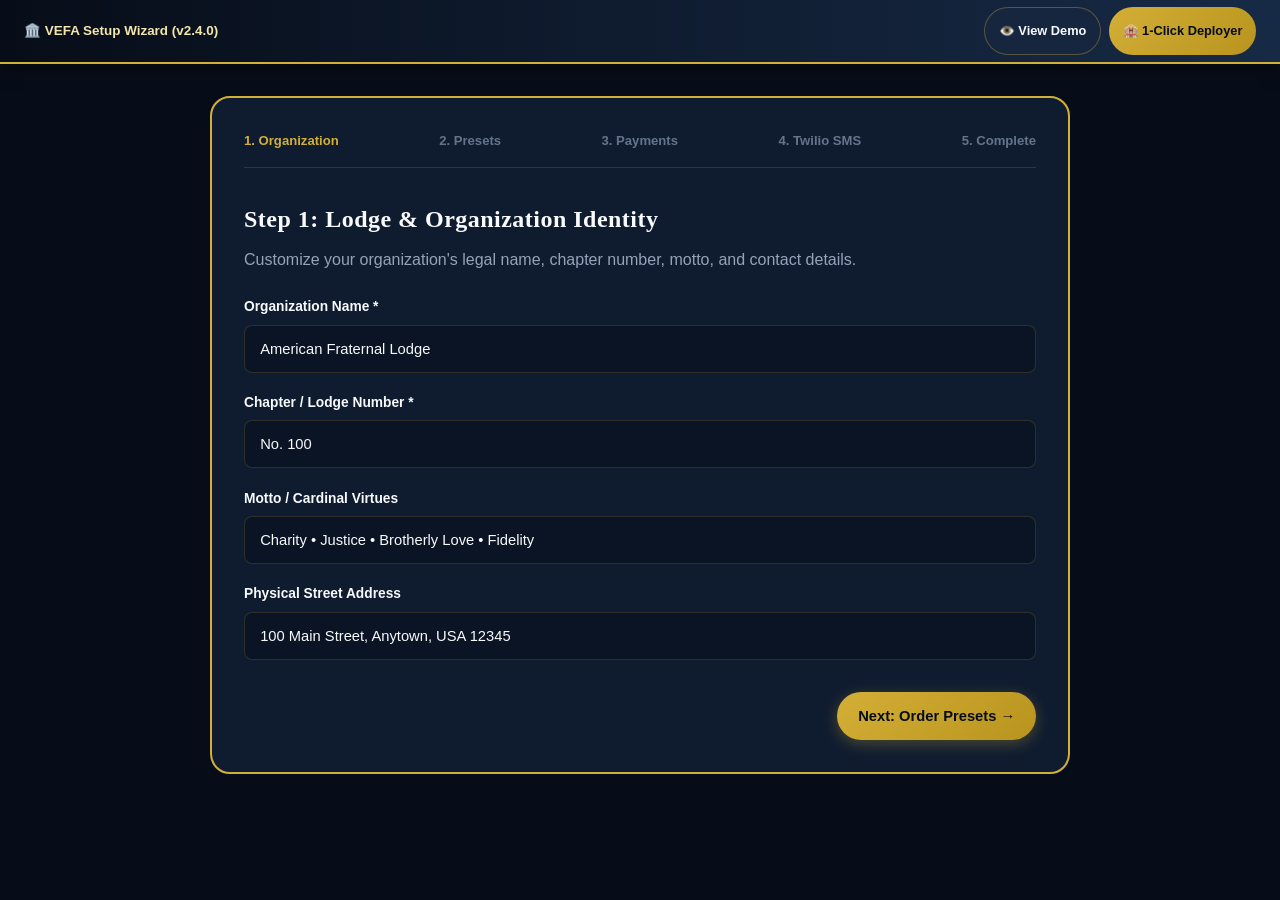
<file: setup.html>
<!DOCTYPE html>
<html lang="en">
<head>
  <meta charset="UTF-8">
  <meta name="viewport" content="width=device-width, initial-scale=1.0">
  <title>Setup Wizard | VEFA Platform v2.4.0</title>
  <link rel="stylesheet" href="styles.css">
  <style>
    .setup-container { max-width: 860px; margin: 2rem auto; padding: 2rem; background: var(--bg-surface); border: 2px solid var(--gold-accent); border-radius: var(--radius-lg); }
    .setup-step { display: none; }
    .setup-step.active { display: block; }
    .step-indicator { display: flex; justify-content: space-between; margin-bottom: 2rem; border-bottom: 1px solid var(--border-subtle); padding-bottom: 1rem; }
    .step-dot { font-size: 0.82rem; font-weight: 700; color: var(--text-muted); }
    .step-dot.active { color: var(--gold-accent); }
  </style>
</head>
<body>

  <!-- Persistent Top Toolbar -->
  <header class="vefa-demo-toolbar">
    <div class="vefa-toolbar-brand">
      <span>🏛️ <strong>VEFA Setup Wizard</strong> (v2.4.0)</span>
    </div>
    <div class="vefa-toolbar-actions">
      <a href="index.html" class="toolbar-btn">👁️ View Demo</a>
      <a href="vefa-deployer.php" class="toolbar-btn primary">🏨 1-Click Deployer</a>
    </div>
  </header>

  <div class="setup-container">
    <div class="step-indicator">
      <span class="step-dot active" id="dot-1">1. Organization</span>
      <span class="step-dot" id="dot-2">2. Presets</span>
      <span class="step-dot" id="dot-3">3. Payments</span>
      <span class="step-dot" id="dot-4">4. Twilio SMS</span>
      <span class="step-dot" id="dot-5">5. Complete</span>
    </div>

    <!-- Step 1 -->
    <div class="setup-step active" id="step-1">
      <h2 style="margin-bottom: 0.5rem;">Step 1: Lodge & Organization Identity</h2>
      <p style="color: var(--text-secondary); margin-bottom: 1.5rem;">Customize your organization's legal name, chapter number, motto, and contact details.</p>
      
      <div class="form-group">
        <label>Organization Name *</label>
        <input type="text" id="wiz-org-name" class="form-control" value="American Fraternal Lodge">
      </div>
      <div class="form-group">
        <label>Chapter / Lodge Number *</label>
        <input type="text" id="wiz-chapter" class="form-control" value="No. 100">
      </div>
      <div class="form-group">
        <label>Motto / Cardinal Virtues</label>
        <input type="text" id="wiz-motto" class="form-control" value="Charity • Justice • Brotherly Love • Fidelity">
      </div>
      <div class="form-group">
        <label>Physical Street Address</label>
        <input type="text" id="wiz-address" class="form-control" value="100 Main Street, Anytown, USA 12345">
      </div>
      <div style="display: flex; justify-content: flex-end; margin-top: 2rem;">
        <button class="btn-primary" onclick="nextStep(2)">Next: Order Presets →</button>
      </div>
    </div>

    <!-- Step 2 -->
    <div class="setup-step" id="step-2">
      <h2 style="margin-bottom: 0.5rem;">Step 2: Fraternal & Civic Order Presets</h2>
      <p style="color: var(--text-secondary); margin-bottom: 1.5rem;">Select your fraternal order type to apply official titles and custom crest emojis.</p>
      
      <div class="form-group">
        <div class="selectable-card selected" style="margin-bottom: 0.8rem;" onclick="selectPreset('ELKS', this)">
          <div>
            <strong>🦌 Benevolent & Protective Order of Elks (BPOE)</strong>
            <p>Official titles: Exalted Ruler, Leading Knight, Loyal Knight, Secretary, Trustees.</p>
          </div>
        </div>
        <div class="selectable-card" style="margin-bottom: 0.8rem;" onclick="selectPreset('GRANGE', this)">
          <div>
            <strong>🌾 The National Grange of the Order of Patrons of Husbandry</strong>
            <p>Official titles: Master / President, Overseer, Lecturer, Secretary.</p>
          </div>
        </div>
        <div class="selectable-card" style="margin-bottom: 0.8rem;" onclick="selectPreset('EAGLES', this)">
          <div>
            <strong>🦅 Fraternal Order of Eagles (F.O.E.)</strong>
            <p>Official titles: Worthy President, Worthy Vice President, Secretary.</p>
          </div>
        </div>
      </div>

      <div style="display: flex; justify-content: space-between; margin-top: 2rem;">
        <button class="btn-secondary" onclick="nextStep(1)">← Back</button>
        <button class="btn-primary" onclick="nextStep(3)">Next: Payments & $150 Hub →</button>
      </div>
    </div>

    <!-- Step 3 -->
    <div class="setup-step" id="step-3">
      <h2 style="margin-bottom: 0.5rem;">Step 3: Multi-Payment Gateway Configuration</h2>
      <p style="color: var(--text-secondary); margin-bottom: 1.5rem;">Set up payment handles for the $150 flat refundable hall rental deposit.</p>
      
      <div class="form-group">
        <label>Cash App $cashtag</label>
        <input type="text" id="wiz-cashapp" class="form-control" value="$Lodge100Community">
      </div>
      <div class="form-group">
        <label>Venmo @handle</label>
        <input type="text" id="wiz-venmo" class="form-control" value="@Lodge100-Charity">
      </div>
      <div class="form-group">
        <label>Chime Sign / Handle</label>
        <input type="text" id="wiz-chime" class="form-control" value="$Lodge100Anytown">
      </div>
      <div class="form-group">
        <label>Zelle Recipient Email</label>
        <input type="email" id="wiz-zelle" class="form-control" value="treasurer@communitylodge100.org">
      </div>
      <div class="form-group">
        <label>Stripe Publishable Key (Optional)</label>
        <input type="text" id="wiz-stripe" class="form-control" placeholder="pk_live_...">
      </div>

      <div style="display: flex; justify-content: space-between; margin-top: 2rem;">
        <button class="btn-secondary" onclick="nextStep(2)">← Back</button>
        <button class="btn-primary" onclick="nextStep(4)">Next: Twilio SMS →</button>
      </div>
    </div>

    <!-- Step 4 -->
    <div class="setup-step" id="step-4">
      <h2 style="margin-bottom: 0.5rem;">Step 4: Volunteer Automation & Twilio SMS</h2>
      <p style="color: var(--text-secondary); margin-bottom: 1.5rem;">Optionally connect Twilio for 24-hour volunteer shift SMS reminder dispatching.</p>
      
      <div class="form-group">
        <label>Twilio Account SID</label>
        <input type="text" id="wiz-twilio-sid" class="form-control" placeholder="ACxxxxxxxxxxxxxxxxxxxxxxxxxxxxxxxx">
      </div>
      <div class="form-group">
        <label>Twilio Auth Token</label>
        <input type="password" id="wiz-twilio-token" class="form-control" placeholder="xxxxxxxxxxxxxxxxxxxxxxxxxxxxxxxx">
      </div>
      <div class="form-group">
        <label>Twilio Sender Phone Number</label>
        <input type="text" id="wiz-twilio-phone" class="form-control" value="+15551234567">
      </div>

      <div style="display: flex; justify-content: space-between; margin-top: 2rem;">
        <button class="btn-secondary" onclick="nextStep(3)">← Back</button>
        <button class="btn-emerald" onclick="finishSetup()">Complete Setup & Save →</button>
      </div>
    </div>

    <!-- Step 5: Post-Setup Action Hub -->
    <div class="setup-step" id="step-5">
      <div style="text-align: center; margin-bottom: 2rem;">
        <div style="font-size: 3rem; margin-bottom: 0.5rem;">🎉</div>
        <h2 style="font-size: 2.2rem; margin-bottom: 0.5rem;">Setup Completed Successfully!</h2>
        <p style="color: var(--text-secondary); font-size: 1.05rem;">
          Your custom fraternal configuration has been saved. What would you like to do next?
        </p>
      </div>

      <div class="post-setup-hub-grid">
        <div class="post-setup-action-card" onclick="window.location.href='index.html'">
          <div style="font-size: 2rem;">👁️</div>
          <div>
            <h4 style="font-size: 1.1rem; margin-bottom: 0.3rem;">View this demo</h4>
            <p style="font-size: 0.84rem; color: var(--text-secondary);">Launch your customized community platform in the browser right now.</p>
          </div>
        </div>

        <div class="post-setup-action-card" onclick="window.location.href='vefa-deployer.php'">
          <div style="font-size: 2rem;">🏨</div>
          <div>
            <h4 style="font-size: 1.1rem; margin-bottom: 0.3rem;">Install now (Hostinger / cPanel)</h4>
            <p style="font-size: 0.84rem; color: var(--text-secondary);">Run the 1-click database installer on your web host.</p>
          </div>
        </div>

        <div class="post-setup-action-card" onclick="saveSetupConfig()">
          <div style="font-size: 2rem;">💾</div>
          <div>
            <h4 style="font-size: 1.1rem; margin-bottom: 0.3rem;">Save setup (Download config.js)</h4>
            <p style="font-size: 0.84rem; color: var(--text-secondary);">Export your custom configuration file to your computer.</p>
          </div>
        </div>

        <div class="post-setup-action-card" onclick="window.location.href='HOSTINGER_DEPLOYMENT_GUIDE.md'">
          <div style="font-size: 2rem;">📖</div>
          <div>
            <h4 style="font-size: 1.1rem; margin-bottom: 0.3rem;">Download instructions</h4>
            <p style="font-size: 0.84rem; color: var(--text-secondary);">Read step-by-step visual deployment and hosting manuals.</p>
          </div>
        </div>
      </div>
    </div>
  </div>

  <script src="config.js"></script>
  <script>
    let currentStep = 1;
    let selectedPreset = 'ELKS';

    function nextStep(step) {
      document.querySelectorAll('.setup-step').forEach(s => s.classList.remove('active'));
      document.querySelectorAll('.step-dot').forEach(d => d.classList.remove('active'));
      
      const stepEl = document.getElementById(`step-${step}`);
      const dotEl = document.getElementById(`dot-${step}`);
      if (stepEl) stepEl.classList.add('active');
      if (dotEl) dotEl.classList.add('active');
      currentStep = step;
    }

    function selectPreset(preset, el) {
      selectedPreset = preset;
      document.querySelectorAll('.selectable-card').forEach(c => c.classList.remove('selected'));
      el.classList.add('selected');
    }

    function finishSetup() {
      const config = { ...FRATERNAL_CONFIG };
      config.organizationName = document.getElementById('wiz-org-name').value;
      config.chapterNumber = document.getElementById('wiz-chapter').value;
      config.motto = document.getElementById('wiz-motto').value;
      config.address = document.getElementById('wiz-address').value;
      config.preset = selectedPreset;

      config.payments.cashAppHandle = document.getElementById('wiz-cashapp').value;
      config.payments.venmoHandle = document.getElementById('wiz-venmo').value;
      config.payments.chimeSign = document.getElementById('wiz-chime').value;
      config.payments.zelleRecipient = document.getElementById('wiz-zelle').value;
      config.payments.stripePublishableKey = document.getElementById('wiz-stripe').value;

      config.webhooks.twilio.accountSid = document.getElementById('wiz-twilio-sid').value;
      config.webhooks.twilio.authToken = document.getElementById('wiz-twilio-token').value;
      config.webhooks.twilio.fromPhoneNumber = document.getElementById('wiz-twilio-phone').value;

      localStorage.setItem('fraternal_live_config', JSON.stringify(config));
      nextStep(5);
    }

    function saveSetupConfig() {
      const config = localStorage.getItem('fraternal_live_config') || JSON.stringify(FRATERNAL_CONFIG, null, 2);
      const content = `/**\n * VEFA Platform (v2.4.0) - Saved Configuration\n * © 2027 VEFA. Contact: admin@vefa.club\n */\nconst FRATERNAL_CONFIG = ${config};`;
      const blob = new Blob([content], { type: 'application/javascript;charset=utf-8;' });
      const link = document.createElement('a');
      link.href = URL.createObjectURL(blob);
      link.setAttribute('download', 'config.js');
      document.body.appendChild(link);
      link.click();
      document.body.removeChild(link);
    }
  </script>
</body>
</html>
</file>
<file: styles.css>
/* ==========================================================================
   VEFA: FRATERNAL & CIVIC COMMUNITY ENGINE (VERSION 2.4.0 - ENTERPRISE EDITION)
   Stylesheet: styles.css
   2026/2027 Standards • Senior Accessibility Suite • Mobile Ergonomics
   ========================================================================== */

:root {
  --primary-navy: #0a192f;
  --primary-navy-light: #172a45;
  --primary-navy-dark: #060d17;
  
  --gold-accent: #d4af37;
  --gold-light: #f3e5ab;
  --gold-hover: #e5be42;
  --gold-glow: rgba(212, 175, 55, 0.35);
  
  --emerald-green: #10b981;
  --emerald-glow: rgba(16, 185, 129, 0.3);
  --crimson-red: #ef4444;
  --amber-orange: #f59e0b;
  --royal-purple: #8b5cf6;
  --cyan-blue: #06b6d4;
  
  --bg-main: #070d18;
  --bg-surface: #0f1c30;
  --bg-surface-elevated: #16263f;
  --bg-glass: rgba(15, 28, 48, 0.88);
  --bg-glass-card: rgba(22, 38, 63, 0.86);
  --bg-input: #0a1424;
  --bg-code: #050a12;
  
  --border-subtle: rgba(212, 175, 55, 0.18);
  --border-medium: rgba(212, 175, 55, 0.35);
  --border-highlight: rgba(212, 175, 55, 0.8);
  
  --text-primary: #f8fafc;
  --text-secondary: #94a3b8;
  --text-muted: #64748b;
  
  --shadow-sm: 0 2px 8px rgba(0, 0, 0, 0.3);
  --shadow-md: 0 8px 24px rgba(0, 0, 0, 0.4);
  --shadow-lg: 0 16px 40px rgba(0, 0, 0, 0.6);
  --shadow-gold: 0 0 25px rgba(212, 175, 55, 0.25);
  
  --radius-sm: 8px;
  --radius-md: 14px;
  --radius-lg: 20px;
  --radius-full: 9999px;
  
  --font-serif: 'Cinzel', 'Playfair Display', Georgia, serif;
  --font-sans: 'Outfit', 'Inter', -apple-system, BlinkMacSystemFont, 'Segoe UI', Roboto, sans-serif;
  --font-mono: 'Fira Code', 'Consolas', 'Courier New', monospace;
  --transition-fast: 0.2s cubic-bezier(0.4, 0, 0.2, 1);
  --transition-normal: 0.35s cubic-bezier(0.4, 0, 0.2, 1);
  --min-touch-target: 48px;
}

/* Senior Accessibility Modes */
body.font-size-large { font-size: 18px; }
body.font-size-xlarge { font-size: 21px; }
body.high-contrast-mode {
  --bg-main: #000000;
  --bg-surface: #0a0a0a;
  --bg-surface-elevated: #141414;
  --text-primary: #ffffff;
  --text-secondary: #e2e8f0;
  --text-muted: #cbd5e1;
  --gold-accent: #ffd700;
  --border-subtle: #ffd700;
  --border-medium: #ffd700;
}
body.senior-mode .btn-primary,
body.senior-mode .btn-secondary,
body.senior-mode .btn-emerald,
body.senior-mode .btn-cyan,
body.senior-mode .toolbar-btn {
  min-height: 54px;
  padding: 0.75rem 1.4rem;
  font-size: 1.05rem;
  font-weight: 700;
}
body.senior-mode .form-control {
  min-height: 52px;
  font-size: 1.1rem;
}

*, *::before, *::after { box-sizing: border-box; margin: 0; padding: 0; }
html { scroll-behavior: smooth; font-size: 16px; }
body { font-family: var(--font-sans); background-color: var(--bg-main); color: var(--text-primary); line-height: 1.6; min-height: 100vh; overflow-x: hidden; padding-bottom: 70px; }

:focus-visible { outline: 3px solid var(--gold-accent); outline-offset: 3px; border-radius: var(--radius-sm); }
h1, h2, h3, h4 { font-family: var(--font-serif); letter-spacing: 0.02em; color: var(--text-primary); }

.text-gold { color: var(--gold-accent) !important; }
.text-emerald { color: var(--emerald-green) !important; }
.text-cyan { color: var(--cyan-blue) !important; }

/* Senior Accessibility Top Bar */
.senior-access-bar {
  background: #050a12;
  border-bottom: 1px solid var(--border-subtle);
  padding: 0.35rem 1.5rem;
  display: flex;
  justify-content: space-between;
  align-items: center;
  font-size: 0.8rem;
  color: var(--text-secondary);
}

.access-btn-group { display: flex; align-items: center; gap: 0.4rem; flex-wrap: wrap; }
.access-pill {
  background: var(--bg-surface-elevated);
  border: 1px solid var(--border-subtle);
  color: var(--text-primary);
  padding: 0.2rem 0.6rem;
  border-radius: var(--radius-full);
  font-size: 0.76rem;
  font-weight: 700;
  cursor: pointer;
  min-height: 28px;
  display: inline-flex;
  align-items: center;
  gap: 0.3rem;
  transition: all var(--transition-fast);
}
.access-pill:hover, .access-pill.active {
  background: var(--gold-accent);
  color: #070d18;
  border-color: var(--gold-accent);
}

/* Persistent Top Toolbar */
.vefa-demo-toolbar {
  background: linear-gradient(90deg, #070d18, #0f1c30, #172a45);
  border-bottom: 2px solid var(--gold-accent);
  padding: 0.45rem 1.5rem;
  display: flex;
  align-items: center;
  justify-content: space-between;
  gap: 1rem;
  position: sticky;
  top: 0;
  z-index: 3000;
  box-shadow: 0 4px 15px rgba(0, 0, 0, 0.5);
  flex-wrap: wrap;
}

.vefa-toolbar-brand { display: flex; align-items: center; gap: 0.5rem; font-size: 0.84rem; color: var(--gold-light); font-weight: 700; }
.vefa-toolbar-actions { display: flex; align-items: center; gap: 0.5rem; flex-wrap: wrap; }

.toolbar-btn {
  background: var(--bg-surface-elevated);
  border: 1px solid var(--border-medium);
  color: var(--text-primary);
  padding: 0.45rem 0.85rem;
  border-radius: var(--radius-full);
  font-size: 0.8rem;
  font-weight: 600;
  cursor: pointer;
  display: inline-flex;
  align-items: center;
  gap: 0.35rem;
  min-height: var(--min-touch-target);
  transition: all var(--transition-fast);
  text-decoration: none;
}
.toolbar-btn:hover {
  background: rgba(212, 175, 55, 0.2);
  border-color: var(--gold-accent);
  color: var(--gold-accent);
  transform: translateY(-1px);
}
.toolbar-btn.primary {
  background: linear-gradient(135deg, var(--gold-accent), #b8941e);
  color: #070d18;
  border: none;
  font-weight: 700;
}

/* Officer Floating Action Bar */
.officer-admin-bar {
  background: linear-gradient(90deg, #1e1b4b, #312e81);
  border-bottom: 2px solid var(--royal-purple);
  padding: 0.5rem 1.5rem;
  display: none;
  align-items: center;
  justify-content: space-between;
  position: sticky;
  top: 48px;
  z-index: 2500;
  box-shadow: 0 4px 15px rgba(0, 0, 0, 0.6);
}
.officer-admin-bar.active { display: flex; }

/* Admin Inline Control Badges */
.admin-card-controls {
  position: absolute;
  top: 10px;
  right: 10px;
  display: none;
  gap: 0.35rem;
  z-index: 10;
}
body.admin-mode-active .admin-card-controls {
  display: flex;
}
.admin-control-btn {
  background: rgba(15, 28, 48, 0.92);
  border: 1px solid var(--gold-accent);
  color: var(--gold-accent);
  font-size: 0.74rem;
  padding: 0.2rem 0.5rem;
  border-radius: var(--radius-sm);
  cursor: pointer;
  font-weight: 700;
}
.admin-control-btn:hover {
  background: var(--gold-accent);
  color: #070d18;
}
.admin-control-btn.delete:hover {
  background: var(--crimson-red);
  color: #fff;
  border-color: var(--crimson-red);
}

/* Mandatory Landing Gateway Popup Modal */
.landing-gateway-backdrop {
  position: fixed;
  top: 0; left: 0; right: 0; bottom: 0;
  background: rgba(5, 10, 18, 0.96);
  backdrop-filter: blur(16px);
  z-index: 9999;
  display: flex;
  align-items: center;
  justify-content: center;
  padding: 1.5rem;
  animation: fadeIn 0.4s ease;
}

.landing-gateway-card {
  background: var(--bg-surface);
  border: 2px solid var(--gold-accent);
  border-radius: var(--radius-lg);
  width: 100%;
  max-width: 820px;
  padding: 2.5rem;
  box-shadow: 0 0 50px rgba(212, 175, 55, 0.35), var(--shadow-lg);
  text-align: center;
  position: relative;
}

.gateway-options-grid {
  display: grid;
  grid-template-columns: repeat(3, 1fr);
  gap: 1.25rem;
  margin: 2rem 0 1.5rem;
  text-align: left;
}

.gateway-option-card {
  background: var(--bg-surface-elevated);
  border: 2px solid var(--border-subtle);
  border-radius: var(--radius-md);
  padding: 1.6rem 1.3rem;
  cursor: pointer;
  display: flex;
  flex-direction: column;
  justify-content: space-between;
  min-height: 240px;
  transition: all var(--transition-fast);
}
.gateway-option-card:hover {
  border-color: var(--gold-accent);
  transform: translateY(-4px);
  box-shadow: 0 8px 25px rgba(212, 175, 55, 0.25);
  background: rgba(212, 175, 55, 0.08);
}
.gateway-option-card.primary {
  border-color: var(--gold-accent);
  background: linear-gradient(180deg, rgba(212, 175, 55, 0.12), rgba(22, 38, 63, 0.9));
}

/* Mobile-First Bottom Navigation Bar */
.mobile-bottom-nav {
  position: fixed;
  bottom: 0; left: 0; right: 0;
  background: var(--bg-surface);
  border-top: 2px solid var(--gold-accent);
  display: flex;
  justify-content: space-around;
  align-items: center;
  padding: 0.5rem 0.75rem;
  z-index: 2000;
  box-shadow: 0 -4px 20px rgba(0, 0, 0, 0.5);
}

.mobile-nav-item {
  display: flex;
  flex-direction: column;
  align-items: center;
  text-decoration: none;
  color: var(--text-secondary);
  font-size: 0.72rem;
  font-weight: 600;
  min-width: 54px;
  padding: 0.35rem;
  border-radius: var(--radius-sm);
  transition: all var(--transition-fast);
}
.mobile-nav-item span:first-child { font-size: 1.4rem; margin-bottom: 0.15rem; }
.mobile-nav-item:hover, .mobile-nav-item.active {
  color: var(--gold-accent);
  background: rgba(212, 175, 55, 0.1);
}

/* Developer (DevOps) Hyper-Cockpit */
.devops-console-view {
  position: fixed;
  top: 0; left: 0; right: 0; bottom: 0;
  background: #040810;
  z-index: 6000;
  display: none;
  flex-direction: column;
  color: #e2e8f0;
}
.devops-console-view.active { display: flex; }

.devops-console-header {
  background: #0a111e;
  border-bottom: 2px solid var(--cyan-blue);
  padding: 0.75rem 1.5rem;
  display: flex;
  justify-content: space-between;
  align-items: center;
}

.devops-console-body {
  display: grid;
  grid-template-columns: 240px 1fr 340px;
  flex: 1;
  overflow: hidden;
}

.devops-sidebar {
  background: #080e18;
  border-right: 1px solid #1e293b;
  padding: 1rem;
  overflow-y: auto;
}

.devops-file-item {
  padding: 0.55rem 0.85rem;
  border-radius: var(--radius-sm);
  font-size: 0.82rem;
  font-family: var(--font-mono);
  color: var(--text-secondary);
  cursor: pointer;
  display: flex;
  align-items: center;
  gap: 0.5rem;
  margin-bottom: 0.35rem;
  min-height: 40px;
  transition: all var(--transition-fast);
}
.devops-file-item:hover, .devops-file-item.active {
  background: rgba(6, 182, 212, 0.15);
  color: var(--cyan-blue);
  border-left: 3px solid var(--cyan-blue);
}

.devops-main-editor {
  background: var(--bg-code);
  display: flex;
  flex-direction: column;
  overflow: hidden;
}

.devops-editor-tabs {
  background: #0b1322;
  border-bottom: 1px solid #1e293b;
  display: flex;
  align-items: center;
  justify-content: space-between;
  padding: 0.45rem 1rem;
}

.devops-code-container {
  flex: 1;
  padding: 1.5rem;
  overflow: auto;
  font-family: var(--font-mono);
  font-size: 0.88rem;
  line-height: 1.6;
  white-space: pre;
  color: #38bdf8;
}

.devops-right-panel {
  background: #080e18;
  border-left: 1px solid #1e293b;
  padding: 1.25rem;
  overflow-y: auto;
}

/* Tournaments & Leaderboard */
.tournament-card {
  background: var(--bg-glass-card);
  border: 2px solid var(--border-medium);
  border-radius: var(--radius-lg);
  padding: 1.5rem;
  display: flex;
  flex-direction: column;
  justify-content: space-between;
  box-shadow: var(--shadow-sm);
  transition: all var(--transition-fast);
}
.tournament-card:hover {
  transform: translateY(-3px);
  border-color: var(--gold-accent);
  box-shadow: var(--shadow-md), var(--shadow-gold);
}

.leaderboard-table {
  width: 100%;
  border-collapse: collapse;
  margin: 1rem 0;
  font-size: 0.88rem;
}
.leaderboard-table th {
  text-align: left;
  padding: 0.5rem 0.6rem;
  border-bottom: 1px solid var(--border-medium);
  color: var(--gold-accent);
  font-size: 0.76rem;
  text-transform: uppercase;
}
.leaderboard-table td {
  padding: 0.6rem;
  border-bottom: 1px solid var(--border-subtle);
}

/* Interactive Option Cards */
.kit-item-row, .selectable-card {
  background: var(--bg-surface-elevated);
  border: 2px solid var(--border-subtle);
  border-radius: var(--radius-md);
  padding: 1.25rem;
  cursor: pointer;
  display: flex;
  align-items: center;
  justify-content: space-between;
  gap: 1rem;
  min-height: var(--min-touch-target);
  transition: all var(--transition-fast);
  user-select: none;
  position: relative;
  overflow: hidden;
}
.kit-item-row:hover, .selectable-card:hover {
  border-color: var(--gold-hover);
  background: rgba(212, 175, 55, 0.08);
  transform: translateY(-2px);
  box-shadow: var(--shadow-sm), var(--shadow-gold);
}
.kit-item-row.selected, .selectable-card.selected {
  border-color: var(--gold-accent);
  background: rgba(212, 175, 55, 0.14);
  box-shadow: 0 0 20px var(--gold-glow);
}
.kit-item-row.selected::after, .selectable-card.selected::after {
  content: '✓ Selected';
  position: absolute;
  top: 8px; right: 8px;
  font-size: 0.68rem; font-weight: 700;
  color: #070d18; background: var(--gold-accent);
  padding: 0.15rem 0.45rem; border-radius: var(--radius-full);
  text-transform: uppercase;
}

.kit-item-info { display: flex; align-items: center; gap: 0.85rem; flex: 1; }
.kit-item-info h4 { font-size: 1.05rem; font-weight: 700; margin-bottom: 0.15rem; }
.kit-item-info p { font-size: 0.8rem; color: var(--text-secondary); }

/* Pill / Tab Buttons */
.pill-btn {
  background: var(--bg-input);
  border: 1px solid var(--border-subtle);
  color: var(--text-secondary);
  padding: 0.65rem 1rem;
  border-radius: var(--radius-sm);
  font-size: 0.86rem;
  font-weight: 600;
  min-height: var(--min-touch-target);
  cursor: pointer;
  transition: all var(--transition-fast);
  text-align: center;
}
.pill-btn:hover { border-color: var(--gold-accent); color: var(--text-primary); }
.pill-btn.active {
  background: linear-gradient(135deg, rgba(212, 175, 55, 0.2), rgba(212, 175, 55, 0.05));
  border-color: var(--gold-accent);
  color: var(--gold-accent);
  box-shadow: 0 0 10px var(--gold-glow);
}

/* Post-Setup Action Hub */
.post-setup-hub-grid {
  display: grid;
  grid-template-columns: repeat(2, 1fr);
  gap: 1.2rem;
  margin: 1.5rem 0;
}
.post-setup-action-card {
  background: var(--bg-surface-elevated);
  border: 2px solid var(--border-subtle);
  border-radius: var(--radius-md);
  padding: 1.4rem;
  cursor: pointer;
  display: flex;
  align-items: flex-start;
  gap: 1rem;
  min-height: 110px;
  transition: all var(--transition-fast);
}
.post-setup-action-card:hover {
  border-color: var(--gold-accent);
  transform: translateY(-3px);
  box-shadow: var(--shadow-md), var(--shadow-gold);
  background: rgba(212, 175, 55, 0.1);
}

/* Glass Panels */
.glass-panel { background: var(--bg-glass); backdrop-filter: blur(14px); border: 1px solid var(--border-subtle); border-radius: var(--radius-md); box-shadow: var(--shadow-md); position: relative; overflow: hidden; }
.glass-card { background: var(--bg-glass-card); backdrop-filter: blur(12px); border: 1px solid var(--border-subtle); border-radius: var(--radius-md); box-shadow: var(--shadow-sm); transition: transform var(--transition-fast), box-shadow var(--transition-fast); position: relative; }
.glass-card:hover { transform: translateY(-4px); box-shadow: var(--shadow-md), var(--shadow-gold); border-color: var(--border-medium); }

/* Main Header */
.main-header { position: sticky; top: 38px; z-index: 1000; background: var(--bg-glass); backdrop-filter: blur(16px); border-bottom: 1px solid var(--border-subtle); }
.nav-container { max-width: 1400px; margin: 0 auto; padding: 0.75rem 1.5rem; display: flex; align-items: center; justify-content: space-between; gap: 1rem; }
.brand-badge { display: flex; align-items: center; gap: 0.85rem; text-decoration: none; }
.brand-logo-wrap { width: 50px; height: 50px; border-radius: var(--radius-full); background: linear-gradient(135deg, var(--gold-accent), #947118); display: flex; align-items: center; justify-content: center; font-size: 1.6rem; box-shadow: var(--shadow-gold); border: 2px solid var(--gold-light); }
.brand-text h1 { font-size: 1.2rem; line-height: 1.2; font-weight: 700; }
.brand-text span { font-size: 0.74rem; color: var(--text-secondary); display: block; letter-spacing: 0.05em; text-transform: uppercase; }

.nav-links { display: flex; align-items: center; gap: 0.85rem; list-style: none; }
.nav-links a { text-decoration: none; color: var(--text-secondary); font-weight: 600; font-size: 0.9rem; padding: 0.5rem 0.75rem; border-radius: var(--radius-sm); transition: all var(--transition-fast); display: flex; align-items: center; gap: 0.35rem; min-height: 40px; }
.nav-links a:hover, .nav-links a.active { color: var(--gold-accent); background: rgba(212, 175, 55, 0.08); }
.nav-actions { display: flex; align-items: center; gap: 0.6rem; }

.user-session-chip { display: flex; align-items: center; gap: 0.5rem; padding: 0.45rem 0.95rem; background: var(--bg-surface-elevated); border: 1px solid var(--border-subtle); border-radius: var(--radius-full); font-size: 0.86rem; min-height: var(--min-touch-target); cursor: pointer; }
.role-pill { padding: 0.2rem 0.6rem; border-radius: var(--radius-full); font-size: 0.72rem; font-weight: 700; text-transform: uppercase; }
.role-pill.elk { background: var(--gold-accent); color: #070d18; }
.role-pill.guest { background: var(--emerald-green); color: #ffffff; }
.role-pill.officer { background: var(--royal-purple); color: #ffffff; }
.role-pill.devops { background: var(--cyan-blue); color: #070d18; }
.role-pill.gamemaster { background: var(--amber-orange); color: #070d18; }

.icon-btn { width: 44px; height: 44px; border-radius: var(--radius-full); background: var(--bg-surface-elevated); border: 1px solid var(--border-subtle); color: var(--text-primary); display: flex; align-items: center; justify-content: center; font-size: 1.1rem; cursor: pointer; transition: all var(--transition-fast); }
.icon-btn:hover { background: rgba(212, 175, 55, 0.15); border-color: var(--gold-accent); color: var(--gold-accent); }

.btn-primary { background: linear-gradient(135deg, var(--gold-accent), #b8941e); color: #070d18; font-weight: 700; padding: 0.65rem 1.3rem; border-radius: var(--radius-full); border: none; cursor: pointer; display: inline-flex; align-items: center; gap: 0.4rem; font-size: 0.92rem; text-decoration: none; min-height: var(--min-touch-target); box-shadow: 0 4px 15px rgba(212, 175, 55, 0.3); transition: all var(--transition-fast); }
.btn-primary:hover { transform: translateY(-2px); box-shadow: 0 6px 20px rgba(212, 175, 55, 0.45); }

.btn-secondary { background: var(--bg-surface-elevated); color: var(--text-primary); border: 1px solid var(--border-medium); font-weight: 600; padding: 0.65rem 1.25rem; border-radius: var(--radius-full); cursor: pointer; display: inline-flex; align-items: center; gap: 0.4rem; font-size: 0.92rem; text-decoration: none; min-height: var(--min-touch-target); transition: all var(--transition-fast); }
.btn-emerald { background: linear-gradient(135deg, var(--emerald-green), #059669); color: #ffffff; font-weight: 700; padding: 0.65rem 1.3rem; border-radius: var(--radius-full); border: none; cursor: pointer; display: inline-flex; align-items: center; gap: 0.4rem; font-size: 0.92rem; text-decoration: none; min-height: var(--min-touch-target); }
.btn-cyan { background: linear-gradient(135deg, var(--cyan-blue), #0891b2); color: #070d18; font-weight: 700; padding: 0.65rem 1.3rem; border-radius: var(--radius-full); border: none; cursor: pointer; display: inline-flex; align-items: center; gap: 0.4rem; font-size: 0.92rem; text-decoration: none; min-height: var(--min-touch-target); }

/* Live Announcement Ticker */
.live-feed-ticker {
  background: linear-gradient(90deg, #0f1c30, #16263f);
  border-bottom: 1px solid var(--border-subtle);
  padding: 0.6rem 1.5rem;
  font-size: 0.86rem;
  display: flex;
  align-items: center;
  gap: 1rem;
  overflow: hidden;
}

.ticker-badge {
  background: var(--gold-accent);
  color: #070d18;
  padding: 0.2rem 0.6rem;
  border-radius: var(--radius-full);
  font-weight: 700;
  font-size: 0.74rem;
  text-transform: uppercase;
  flex-shrink: 0;
}

/* Hero Section */
.hero-section { max-width: 1400px; margin: 0 auto; padding: 3.5rem 1.5rem 2.5rem; display: grid; grid-template-columns: 1.2fr 0.8fr; gap: 3rem; align-items: center; }
.hero-tag { display: inline-flex; align-items: center; gap: 0.5rem; padding: 0.45rem 1.1rem; border-radius: var(--radius-full); background: rgba(212, 175, 55, 0.12); border: 1px solid var(--border-medium); color: var(--gold-accent); font-size: 0.86rem; font-weight: 700; margin-bottom: 1rem; text-transform: uppercase; }
.hero-title { font-size: 2.8rem; line-height: 1.15; margin-bottom: 1rem; font-weight: 700; }
.hero-title .highlight { background: linear-gradient(135deg, #ffffff, var(--gold-accent)); -webkit-background-clip: text; -webkit-text-fill-color: transparent; }
.hero-subtitle { font-size: 1.1rem; color: var(--text-secondary); margin-bottom: 1.8rem; line-height: 1.7; }
.hero-ctas { display: flex; flex-wrap: wrap; gap: 0.85rem; margin-bottom: 2rem; }

.hero-stats-hud { display: grid; grid-template-columns: repeat(4, 1fr); gap: 1rem; padding: 1.25rem; background: var(--bg-glass); border: 1px solid var(--border-subtle); border-radius: var(--radius-md); }
.stat-box { text-align: center; }
.stat-box .num { font-size: 1.5rem; font-weight: 700; color: var(--gold-accent); font-family: var(--font-serif); display: block; }
.stat-box .label { font-size: 0.76rem; color: var(--text-secondary); text-transform: uppercase; margin-top: 0.2rem; }

/* Sections */
.section-wrapper { max-width: 1400px; margin: 0 auto; padding: 4rem 1.5rem; position: relative; }
.section-header { text-align: center; max-width: 800px; margin: 0 auto 2.5rem; }
.section-header .section-tag { display: inline-block; color: var(--gold-accent); font-size: 0.86rem; font-weight: 700; text-transform: uppercase; margin-bottom: 0.4rem; }
.section-header h2 { font-size: 2.2rem; line-height: 1.2; margin-bottom: 0.8rem; }
.section-header p { font-size: 1rem; color: var(--text-secondary); }

.search-action-bar { display: flex; flex-wrap: wrap; gap: 1rem; align-items: center; justify-content: space-between; margin-bottom: 2rem; padding: 1rem 1.4rem; background: var(--bg-glass); border-radius: var(--radius-md); border: 1px solid var(--border-subtle); }
.search-input-wrap { display: flex; align-items: center; gap: 0.5rem; flex: 1; min-width: 260px; background: var(--bg-input); border: 1px solid var(--border-subtle); border-radius: var(--radius-full); padding: 0.55rem 1.1rem; min-height: var(--min-touch-target); }
.search-input-wrap input { background: transparent; border: none; outline: none; color: var(--text-primary); font-size: 0.95rem; width: 100%; font-family: inherit; }

.cards-grid { display: grid; grid-template-columns: repeat(auto-fill, minmax(300px, 1fr)); gap: 1.75rem; }

/* Card Styles */
.exchange-card, .auction-card { display: flex; flex-direction: column; height: 100%; position: relative; overflow: hidden; }
.card-image-wrap { position: relative; width: 100%; height: 210px; overflow: hidden; background: #0d1a2d; }
.card-image-wrap img { width: 100%; height: 100%; object-fit: cover; }
.card-badge { position: absolute; top: 10px; left: 10px; padding: 0.3rem 0.75rem; border-radius: var(--radius-full); font-size: 0.76rem; font-weight: 700; text-transform: uppercase; backdrop-filter: blur(8px); z-index: 2; }
.badge-free { background: rgba(16, 185, 129, 0.92); color: #fff; }
.badge-tag-sale { background: rgba(212, 175, 55, 0.92); color: #070d18; }
.badge-benefit { background: rgba(139, 92, 246, 0.92); color: #fff; }
.card-price-chip { position: absolute; bottom: 10px; right: 10px; background: rgba(7, 13, 24, 0.9); backdrop-filter: blur(8px); padding: 0.35rem 0.85rem; border-radius: var(--radius-full); font-weight: 700; font-size: 1.05rem; color: var(--gold-accent); border: 1px solid var(--border-medium); }
.card-body { padding: 1.4rem; display: flex; flex-direction: column; flex: 1; }
.card-category { font-size: 0.76rem; color: var(--text-muted); text-transform: uppercase; margin-bottom: 0.25rem; }
.card-title { font-size: 1.15rem; line-height: 1.35; margin-bottom: 0.5rem; font-weight: 700; }
.card-desc { font-size: 0.88rem; color: var(--text-secondary); margin-bottom: 1.1rem; line-height: 1.5; flex: 1; }
.card-footer { padding-top: 1rem; border-top: 1px solid var(--border-subtle); display: flex; align-items: center; justify-content: space-between; gap: 0.75rem; }

/* Plan-o-gram Corkboard */
.corkboard-frame { background: #8b5a2b; border: 12px solid #5c3a21; border-radius: var(--radius-lg); padding: 1.5rem; box-shadow: inset 0 0 20px rgba(0, 0, 0, 0.6), var(--shadow-lg); }
.corkboard-surface { background: radial-gradient(#d2a679, #b8860b); border-radius: var(--radius-md); padding: 1.5rem; min-height: 420px; display: grid; grid-template-columns: repeat(4, 1fr); gap: 1.25rem; }
.pin-note-card { background: #fffef0; color: #1a202c; padding: 1rem; border-radius: 4px; box-shadow: 2px 4px 10px rgba(0, 0, 0, 0.25); position: relative; font-size: 0.88rem; cursor: grab; transition: transform var(--transition-fast); transform: rotate(-1deg); }
.pin-note-card:nth-child(even) { transform: rotate(1.5deg); }
.pushpin-head { position: absolute; top: -8px; left: 50%; transform: translateX(-50%); font-size: 1.2rem; }

/* TV Kiosk View */
.tv-kiosk-view { position: fixed; top: 0; left: 0; right: 0; bottom: 0; background: #060d17; z-index: 5000; padding: 2.5rem; display: none; flex-direction: column; color: #f8fafc; }
.tv-kiosk-view.active { display: flex; }
.tv-header { display: flex; justify-content: space-between; align-items: center; border-bottom: 2px solid var(--gold-accent); padding-bottom: 1.25rem; margin-bottom: 2rem; }
.tv-carousel-container { position: relative; flex: 1; display: flex; }
.tv-slide { position: absolute; top: 0; left: 0; right: 0; bottom: 0; opacity: 0; transition: opacity 0.8s ease-in-out; display: flex; flex-direction: column; }
.tv-slide.active { opacity: 1; pointer-events: all; }
.tv-grid { display: grid; grid-template-columns: repeat(3, 1fr); gap: 2rem; flex: 1; }
.tv-card { background: #0f1c30; border: 2px solid var(--border-medium); border-radius: var(--radius-lg); padding: 2rem; display: flex; flex-direction: column; }

/* Modals & Forms */
.modal-backdrop { position: fixed; top: 0; left: 0; right: 0; bottom: 0; background: rgba(7, 13, 24, 0.84); backdrop-filter: blur(10px); z-index: 2500; display: flex; align-items: center; justify-content: center; padding: 1.5rem; opacity: 0; pointer-events: none; transition: opacity var(--transition-normal); }
.modal-backdrop.open { opacity: 1; pointer-events: all; }
.modal-dialog { background: var(--bg-surface); border: 1px solid var(--border-medium); border-radius: var(--radius-lg); width: 100%; max-width: 620px; max-height: 90vh; overflow-y: auto; box-shadow: var(--shadow-lg); }
.modal-header { padding: 1.25rem 1.5rem; background: var(--bg-surface-elevated); border-bottom: 1px solid var(--border-subtle); display: flex; align-items: center; justify-content: space-between; }
.modal-body { padding: 1.5rem; }
.modal-footer { padding: 1rem 1.5rem; background: var(--bg-surface-elevated); border-top: 1px solid var(--border-subtle); display: flex; align-items: center; justify-content: flex-end; gap: 0.75rem; }

.form-group { margin-bottom: 1.2rem; }
.form-group label { display: block; font-size: 0.86rem; font-weight: 700; margin-bottom: 0.4rem; }
.form-control { width: 100%; background: var(--bg-input); border: 1px solid var(--border-subtle); border-radius: var(--radius-sm); padding: 0.65rem 0.95rem; color: var(--text-primary); font-size: 0.92rem; min-height: var(--min-touch-target); outline: none; font-family: inherit; }

.toast-container { position: fixed; top: 60px; right: 20px; z-index: 4000; display: flex; flex-direction: column; gap: 0.75rem; pointer-events: none; }
.toast-msg { pointer-events: all; background: var(--bg-surface-elevated); border: 1px solid var(--border-medium); border-radius: var(--radius-md); padding: 0.85rem 1.4rem; color: var(--text-primary); font-size: 0.92rem; font-weight: 600; box-shadow: var(--shadow-lg); }

.main-footer { background: var(--bg-surface); border-top: 1px solid var(--border-subtle); padding: 3.5rem 1.5rem 2rem; margin-top: 4.5rem; }
.footer-grid { max-width: 1400px; margin: 0 auto 2.5rem; display: grid; grid-template-columns: 1.5fr repeat(3, 1fr); gap: 2.2rem; }
.footer-bottom { max-width: 1400px; margin: 0 auto; padding-top: 1.4rem; border-top: 1px solid var(--border-subtle); display: flex; flex-direction: column; gap: 0.4rem; align-items: center; text-align: center; font-size: 0.86rem; color: var(--text-muted); }

@media (max-width: 900px) {
  .hero-section { grid-template-columns: 1fr; }
  .gateway-options-grid { grid-template-columns: 1fr; }
  .post-setup-hub-grid { grid-template-columns: 1fr; }
  .footer-grid { grid-template-columns: 1fr 1fr; }
}
@media (max-width: 600px) {
  .hero-stats-hud { grid-template-columns: 1fr 1fr; }
  .footer-grid { grid-template-columns: 1fr; }
  .nav-links { display: none; }
}
</file>
